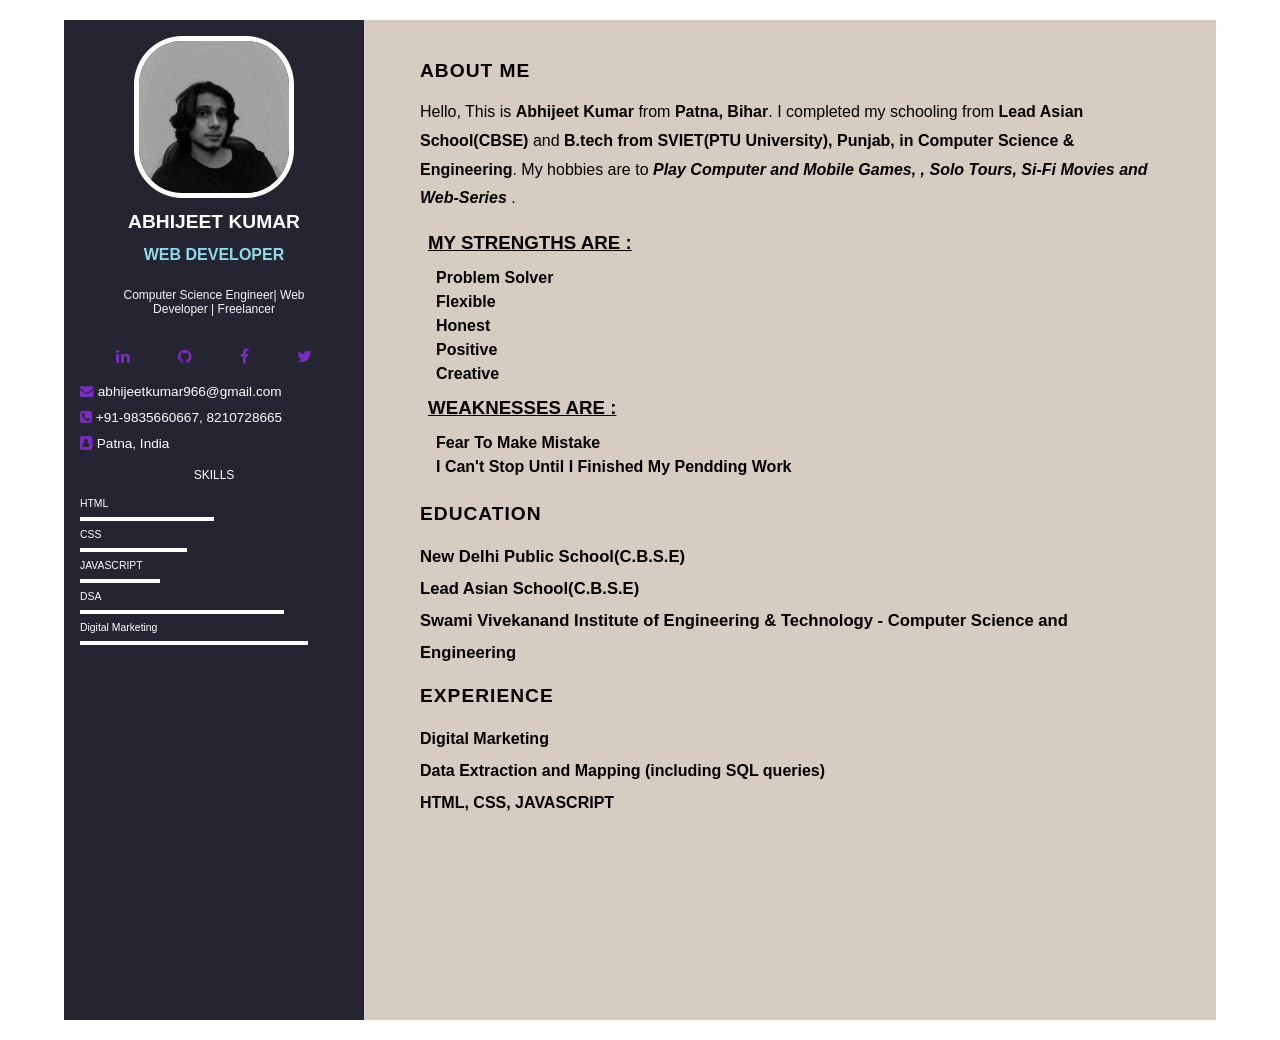
<file: index.html>
<!DOCTYPE html>
<html lang="en">

<head>
  <meta charset="utf-8" />
  <meta http-equiv="X-UA-Compatible" content="IE=edge" />
  <meta name="viewport" content="width=device-width, initial-scale=1" />
  <meta name="description" content="" />
  <meta name="author" content="" />
  <link rel="icon" href="./assets/favicon_io/favicon-32x32.png">
  <title>Resume</title>
  <link rel="preconnect" href="https://fonts.googleapis.com" />
  <link rel="preconnect" href="https://fonts.gstatic.com" crossorigin />
  <link rel="stylesheet" href="./style.css" />
  <link href="https://fonts.googleapis.com/css2?family=Poppins:wght@100;300;400;600&display=swap" rel="stylesheet" />
  <link rel="stylesheet" href="https://cdnjs.cloudflare.com/ajax/libs/font-awesome/4.7.0/css/font-awesome.min.css" />
</head>

<body>
  <main class="main-content" contenteditable="false">
    <section class="left-section">
      <div class="left-content">
        <!-- Write code for the left section here -->
        <div class="profile-details">
          <img src="mypic.jpg" class="profile-image" />
          <div class="name">Abhijeet Kumar</div>
          <h3 class="designation">Web Developer</h3>
          <p class="description">
           Computer Science Engineer| Web Developer | Freelancer
          </p>
        <!-- <div class="contact-info"> -->
          <div class="contact-items">
            <div class="social-media">
              <li class="icon">
                <a href="#"><i class="fa fa-linkedin"
                    aria-hidden="true"> </i></a>
              </li>
              <li class="icon">
                <a href="#">
                  <i class="fa fa-github" aria-hidden="true"> </i>
                </a>
              </li>
              <li class="icon">
                <a href="#">
                  <i class="fa fa-facebook" aria-hidden="true"></i>
                </a>
              </li>
              <li class="icon">
                <a href="#">
                  <i class="fa fa-twitter" aria-hidden="true"></i>
                </a>
              </li>
            </div>
            <div class="personal-details">
              <li class="icon">
                <a>
                  <i class="fa fa-envelope" aria-hidden="true"></i>
                  abhijeetkumar966@gmail.com
                </a>
              </li>
              <li class="icon">
                <a>
                  <i class="fa fa-phone-square" aria-hidden="true"></i>
                  +91-9835660667, 8210728665
                </a>
              </li>
              <li class="icon">
                <a>
                  <i class="fa fa-address-book" aria-hidden="true"></i>
                  Patna, India
                </a>
              </li>
            </div>
          </div>
        <!-- </div> -->
        </div>
        <div class="skills">skills</div>
        <div class="skills-content">
          <div class="skill-name">HTML</div>
          <div class="progress-bar" style="width: 50%;"></div>
          <div class="skill-name">CSS</div>
          <div class="progress-bar" style="width: 40%;"></div>
          <div class="skill-name">JAVASCRIPT</div>
          <div class="progress-bar" style="width: 30%;"></div>
          <div class="skill-name">DSA</div>
          <div class="progress-bar" style="width: 76%;"></div>
          <div class="skill-name">Digital Marketing</div>
          <div class="progress-bar" style="width: 85%;"></div>
        </div>
      </div>
    </section>
    <!-- Right Section -->
    <section class="right-section">
      <div class="right-main-content">
        <!-- Write code for the right section here -->
        <section class="about-section">
          <h2 class="right-title"> About me </h2>
          <div class="about-details">
            Hello, This is
            <b> Abhijeet Kumar </b>
            from
            <b>Patna, Bihar</b>.
            I completed my schooling from
            <b>Lead Asian School(CBSE)</b>
            and
            <b>B.tech from SVIET(PTU University), Punjab, in Computer Science & Engineering</b>.
            My hobbies are to
            <em><b> Play Computer and Mobile Games, , Solo Tours, Si-Fi Movies and Web-Series </b></em>.
          <div class="strength-weakness">
            <h1>My strengths are :</h1>
            <li>problem solver</li>
            <li>Flexible</li>
            <li>Honest</li>
            <li>Positive</li>
            <li>Creative</li>
            <h1>Weaknesses are :</h1>
            <li>fear to make mistake</li>
            <li>i can't stop until i finished my pendding work</li>
          </div>
        </div>
        </section>
        <section class="education-section">
          <h2 class="right-title"> education </h2>
          <div class="school-college">
            <p>New Delhi Public School(C.B.S.E)</p>
            <p>Lead Asian School(C.B.S.E)</p>
            <p>Swami Vivekanand Institute of Engineering & Technology - Computer Science and Engineering</p>
          </div>
        </section>
        <section class="experience-section">
          <h2 class="right-title"> experience </h2>
          <div class="my-work">
            <li>Digital Marketing</li>
            <li>Data Extraction and Mapping (including SQL queries) </li>
            <li>HTML, CSS, JAVASCRIPT</li>
          </div>
        </section>
      </div>
    </section>
  </main>
</body>

</html>
</file>
<file: style.css>
* {
    padding: 0;
    margin: 0;
    box-sizing: border-box;
    list-style: none;
    font-family: "Segoe UI", Tahoma, Geneva, Verdana, sans-serif;
  }
  
  /* Write CSS code below */
  
  body {
    display: block;
    margin: 0px;
    /* min-height: 1000px; */
  }
  
  .main-content {
      min-height: 1000px;
      width: 90%;
      margin: 20px auto;
      display: grid;
      grid-template-columns: 300px 1fr;
    }
    
    /* lEFT SECTION */
    
    .left-section {
      grid-column: span 1;
      background-color: #242531;
    }
    
    .left-content {
      font-size: 16px;
      padding: 1rem;
    }
    
    .left-content .profile-image {
        display: block;
        margin: auto;
        border: 5px white solid;
        border-radius: 30%;
        width: 60%;
    }
    
    .left-content .name {
      font-size: 1.2rem;
      font-weight: 700;
      color: white;
      text-align: center;
      text-transform: uppercase;
      letter-spacing: 0.02px;
      padding: 0.8rem;
    }
    
    .left-content .designation {
      color: #94d9ea;
      padding-bottom: 0.5rem;
      text-align: center;
      font-size: 1rem;
      text-transform: uppercase;
    }
    
    .left-content .description {
      color: #f5f5f5;
      padding: 1rem;
      text-align: center;
      font-size: 0.75rem;
    }
    
    /* ICON */
    
    i {
      color: #7b2cbf;
    }
    
    .social-media {
      display: flex;
      justify-content: center;
      align-items: center;
      padding: 1rem;
    }
    
    .social-media li a {
      padding-left: 1.5rem;
      padding-right: 1.5rem;
    }
    
    .personal-details {
      display: flex;
      flex-direction: column;
      gap: 0.5rem;
    }
    
    .personal-details a {
      color: #fff;
      text-decoration: none;
      font-size: 0.85rem;
    }
    /* SKILL */
    
    .skills {
      color: #fff;
      text-transform: uppercase;
      text-align: center;
      font-size: 0.75rem;
      padding: 1rem 0.5rem 1rem 0.5rem;
    }
    
    .skill-name {
      color: #fff;
      font-weight: 0.65rem;
      font-size: 0.65rem;
      text-align: left;
      padding-bottom: 0.5rem;
    }
    
    .progress-bar {
      border: 1px white solid;
      height: 4px;
      margin-bottom: 0.5rem;
      background-color: #fff;
    }
    
    /* RIGHT SECTION */
    
    .right-section {
      grid-column: span 1 / span 2;
      background-color: #d6ccc2;
      color: #000;
    }
    
    .right-main-content {
      padding-top: 2rem;
      padding-bottom: 2rem;
      padding-left: 3rem;
      padding-right: 3rem;
    }
    
    .right-title {
      text-transform: uppercase;
      font-size: 1.2rem;
      font-weight: 700;
      padding: 0.5rem;
      letter-spacing: 1px;
    }
    
    .about-details {
      padding: 0.5rem;
      font-size: 1rem;
      line-height: 1.8rem;
    }
    
    .strength-weakness {
      padding: 0.5rem;
    }
    
    .strength-weakness h1 {
      text-decoration: underline;
      text-transform: uppercase;
      padding-bottom: 0.5rem;
      padding-top: 0.5rem;
    }
    .strength-weakness li {
      padding-left: 0.5rem;
      line-height: 1.5rem;
      font-weight: 600;
      text-transform: capitalize;
    }
    
    .school-college {
      padding: 0.5rem;
    }
    
    .school-college p {
      line-height: 2rem;
      font-weight: 600;
      font-size: 1.04rem;
    }
    
    .my-work {
      padding: 0.5rem;
      line-height: 2rem;
      font-weight: 600;
    }
    
    /* RESPONSIVE MEDIA */
    
    @media screen and (max-width: 673px) {
        .main-content {
        grid-template-columns: repeat(1, 1fr);
      }
</file>
